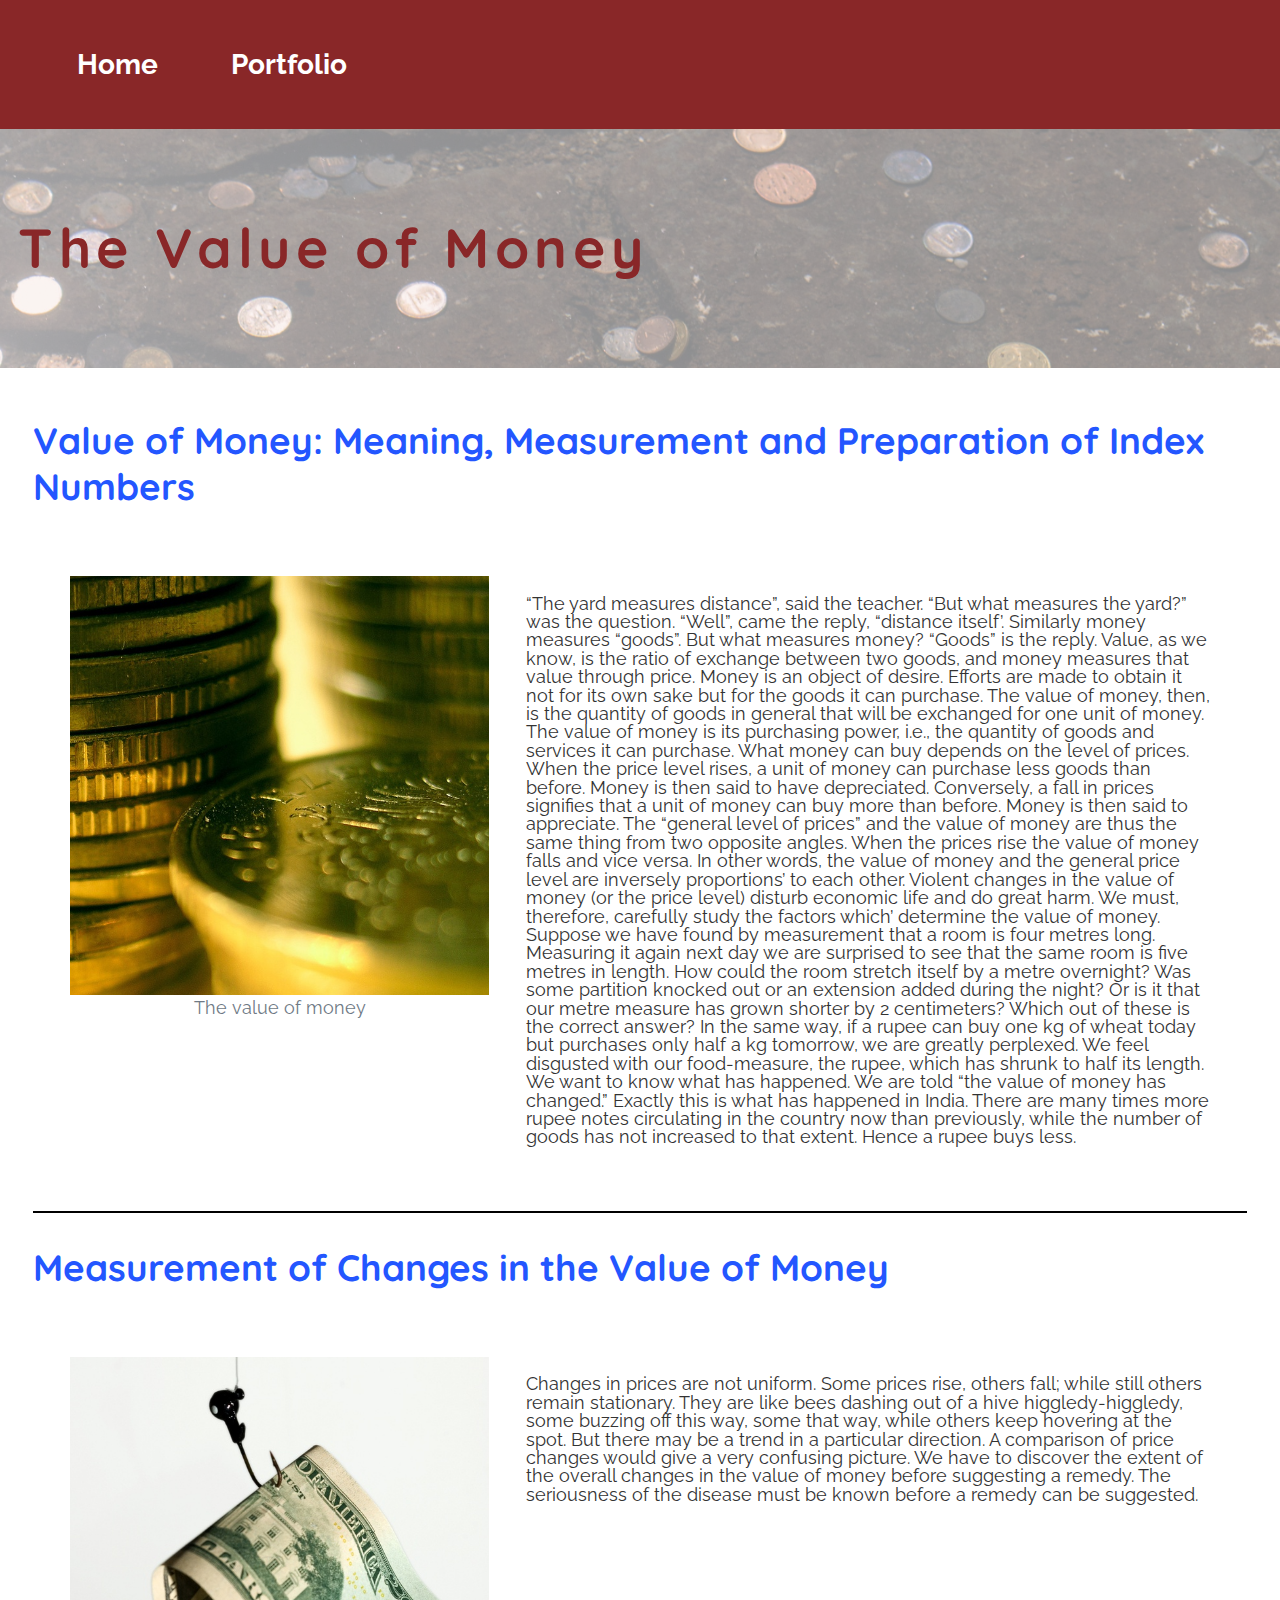
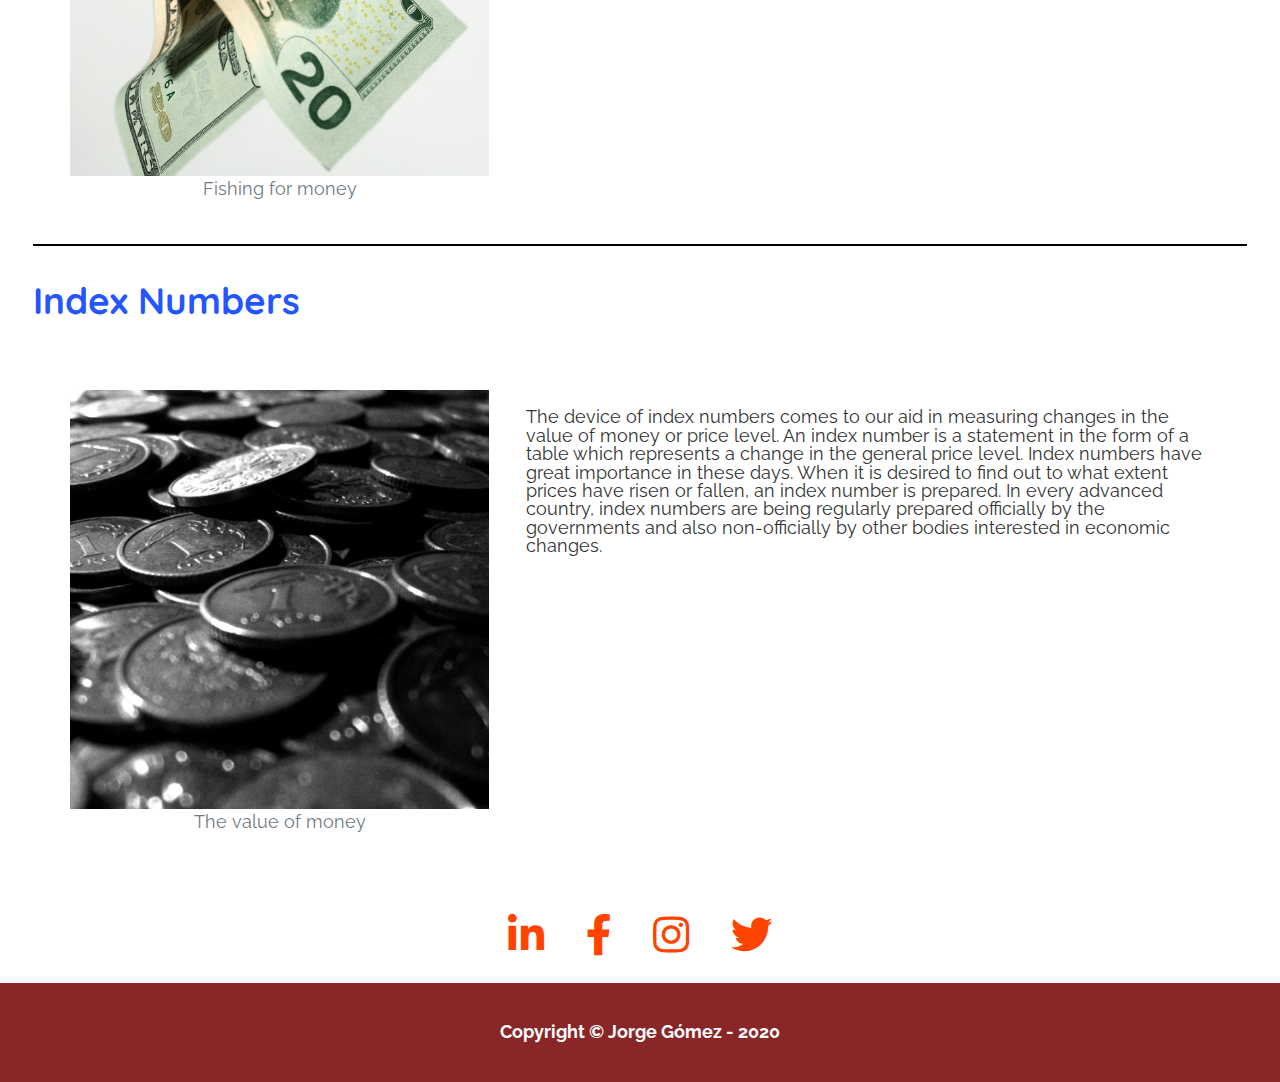
<file: index.html>
<!--

-->
<!DOCTYPE html>
<html lang="en" class="no-js">
    <!---------- BEGIN HEAD ---------->
    <head>
        <meta charset="utf-8"/>
        <title>Hot Topics - Today</title>
        <meta http-equiv="X-UA-Compatible" content="IE=edge">
        <meta name="description" content="Final Project - 20S_MTM1526_310 Client-side server development - Intractive Media Management">
		<meta name="author" content="GDS by @jgomezt">
		<meta name="viewport" content="width=device-width, initial-scale=1.0">

        <!-- STYLES 
            1. Bootstrap CSS
            2. FontAwesome
            3. Google Fonts
            4. Local Styles---------->
        <!-- <link rel="stylesheet" href="https://stackpath.bootstrapcdn.com/bootstrap/4.5.2/css/bootstrap.min.css" integrity="sha384-JcKb8q3iqJ61gNV9KGb8thSsNjpSL0n8PARn9HuZOnIxN0hoP+VmmDGMN5t9UJ0Z" crossorigin="anonymous"> -->
        <link href="https://use.fontawesome.com/releases/v5.14.0/css/all.css" rel="stylesheet">
        <link href="https://fonts.googleapis.com/css2?family=Quicksand:wght@300;400;500;600;700&family=Raleway:wght@300;400;500;600;700;900&family=Roboto:wght@300;400;500;900&display=swap" rel="stylesheet"> 
        <link href="css/main.css" rel="stylesheet" type="text/css"/>
        
    
    </head>
    <!---------- END HEAD ---------->

    <!-- BODY -->
    <body id="body">
<!--BEGIN of header-->
	<header>
		<!-- Navbar -->
		<nav class="navbar">
			<ul>
				<li><a href="./partials/home.html">Home</a></li>
				<li><a href="./partials/portfolio.html">Portfolio</a></li>
			</ul>
		</nav>
			<!---------- Navbar ---------->
       
        <div class="superhead">
            <h1>The Value of Money</h1>
        </div>
	</header>
<!--END of header-->

<!--BEGIN of main-->
	<main>
		<div class="container"></div>
	</main>
<!--END of main-->	
	
<!--BEGIN of footer-->
	<footer> 
        <div class="social"> 
            <a href="#"><i class="fab fa-linkedin-in fa-3x"></i></a>
            <a href="#"><i class="fab fa-facebook-f fa-3x"></i></a> 
            <a href="#"><i class="fab fa-instagram fa-3x" ></i></a> 
            <a href="#"><i class="fab fa-twitter fa-3x"></i></a>
            
		</div>
		
        <div class="foot">
            <p> Copyright &copy; Jorge G&oacute;mez - 2020</p>
        </div>
    </footer>
	<!--END of footer--> 
	
	<!---------- PROJECT Script ---------->
	<script src="js/main.js"></script>

	</body>
</html>
</file>
<file: css/main.css>
/*------------------------------------------------------------
Project:        Final Project - 20S_MTM1526_310 Client-side server development - Intractive Media Management
Version:        1.0
Author:         @jgomezt
Primary use:    Academic Purposes
Contact:         http://www.twitter.com/jgomezt
Website:        http://www.jgomezt.com

Content
1. General Styles
2. home.html styles
3. Main Content
	3.1 Sidebar
4. Footer
5. Media Queries 

Colors:
			Red - Dark:		#892728
			Blue:			#2356ff
			Orange: 		#ff4400
			Green - light:	#a3d947
			Green - dark:	#689b10
			75% Grey:		#636466
			50% Grey:		#231f20
			25% Grey:		#c7c8ca


Fonts:
                font-family: 'Quicksand', sans-serif;
                font-family: 'Raleway', sans-serif;
                font-family: 'Roboto', sans-serif;

------------------------------------------------------------*/

/*----------	General styles	----------*/
* {
	box-sizing: border-box;
}


h1,h2,h3 {
    font-family: 'Quicksand', sans-serif;
}

h2 {
    font-size: 2rem;
    line-height: 2.5rem;
    color: #2356ff;
}

p {
    color: #333;
}

img {
	max-width: 100%;
	height: auto;
}

html {
    font-family: 'Raleway', sans-serif;
    background-color: #fff; 
}

body {
    margin: auto;
}

.navbar {
	text-align: center;
	background-color: #892728;
	font-weight: bolder;
}

.navbar ul {
	display: flex;
    list-style-type: none;
}

.navbar ul li {
	display: flex;
	align-content: right;
}

.navbar a {
    text-decoration: none;
    padding: 2rem;
    font-size: 1.5rem;
    color: #ffffff;
}

.navbar a:hover {
    color: #a3d947;
}

.logo {
    color: #f18c1f;
    font-size: 2.5rem;
    padding: 0 3rem;
}

figcaption {
    color: #6f7a85;
}

.fab {
	color: #ff4400;
}

/*----------	home.html styles	----------*/
.title {
    text-align: left;
}

.wrapper {
    padding: 2rem;    
}

.divider {
	height:2px;
	border-width:0;
	color:#231f20;
	background-color:black;
}

.superhead {
    background-color: antiquewhite;
    background-image: url(../img/bg.jpg);
	background-color: #bfbfbf;
	background-blend-mode: overlay;
	background-attachment: fixed;
	background-repeat: no-repeat;
	background-size: cover;
}

.superhead h1 {
    margin: 0 10rem;
    padding:8rem 0;
    color: #892728;
    font-size: 3rem;
    letter-spacing: 0.3rem;
}

.container {
    text-align: center;
    margin: auto;
    max-width: 70rem;
    padding: 1rem 1.8rem;
}

.container p{
    text-align: left;
}

/*----------	portfolio.html styles	----------*/
.thumbnail-t {
    border-bottom: solid 1px #ccc;
}

.thumbnail-t figure{
    padding-bottom: 2rem;
}

/*----------	Footer styles	----------*/

footer {
    width: 100%;
    text-align: center;
    background-color: #ffffff;
}

footer a {
    margin: 1rem;
	font-size: 0.75rem;
	color: #636466;
	font-weight: bolder;
}

.social {
	margin: 1.5rem;
}

.foot {
	background-color: #892728;
	color: #ffffff;
	font-weight: bolder;
    width: 100%;
	padding: 1.2rem;
}

.foot p {
	color: #ffffff;
}


/* 		MEDIA QUERIES
**************************************************************************/


/* 		MOBILE
**************************************************************************/

@media only screen and (max-width: 35rem) {
    html {
        font-size: 0.75rem; 
        line-height: 1.4rem;
    }
    
    .navbar {
        padding-top: 2rem;
    }
    
    .navbar li {
        padding: 1rem;
        border-top: solid 1px #5d676e;
        width: 60%;
        margin: auto;
    }
    
    .superhead h1 {
        margin: auto;
        text-align: center;
    }
}

/* 		TABLET
**************************************************************************/

@media only screen and (max-width: 80rem) and (min-width: 35rem) {
    html {
        font-size: 1rem;
        line-height: 1.5rem;
    }
    
    .navbar {
        display: flex;
        align-items: center;
    }
    
    .navbar ul {
        display: inline-flex;
    }
    
    .superhead h1 {
        margin: auto;
        padding:6rem 1rem;
    }
    
/*----------	home.html styles	----------*/

    .content-01 {
        width: 40%;
        float: left;
        margin: 0;
        padding-right: 2rem;
    }

/*----------	portfolio.html styles	----------*/
    .thumbnail-t {
        display: inline-flex;
        justify-content: center;
        flex-wrap: wrap; 
        margin: 0;
        justify-content: space-around;
    }
    
    .thumbnail-t figure {
        margin: 0; 
        width: 40%;
    }
}
    
/* 					Desktop
**************************************************************************/
@media only screen and (min-width: 80rem) {
    html {
        font-size: 1.15rem; 
        line-height: 1rem;
    }

/*----------	home.html styles	----------*/
    .wrapper {
        display: flex;
        margin: auto;
    }
    
    .wrapper p {
        width: 60%;
    }
    
    .content-01 {
        width: 40%;
        margin: 0;
        padding-right: 2rem;
    }
    
/*----------	portfolio.html styles	----------*/
    .thumbnail-t {
        display: inline-flex;
        justify-content: center;
        flex-wrap: wrap; 
        margin: auto;
    }
    
    .thumbnail-t img {
        width: 300px;
        height: auto;
    }
}
</file>
